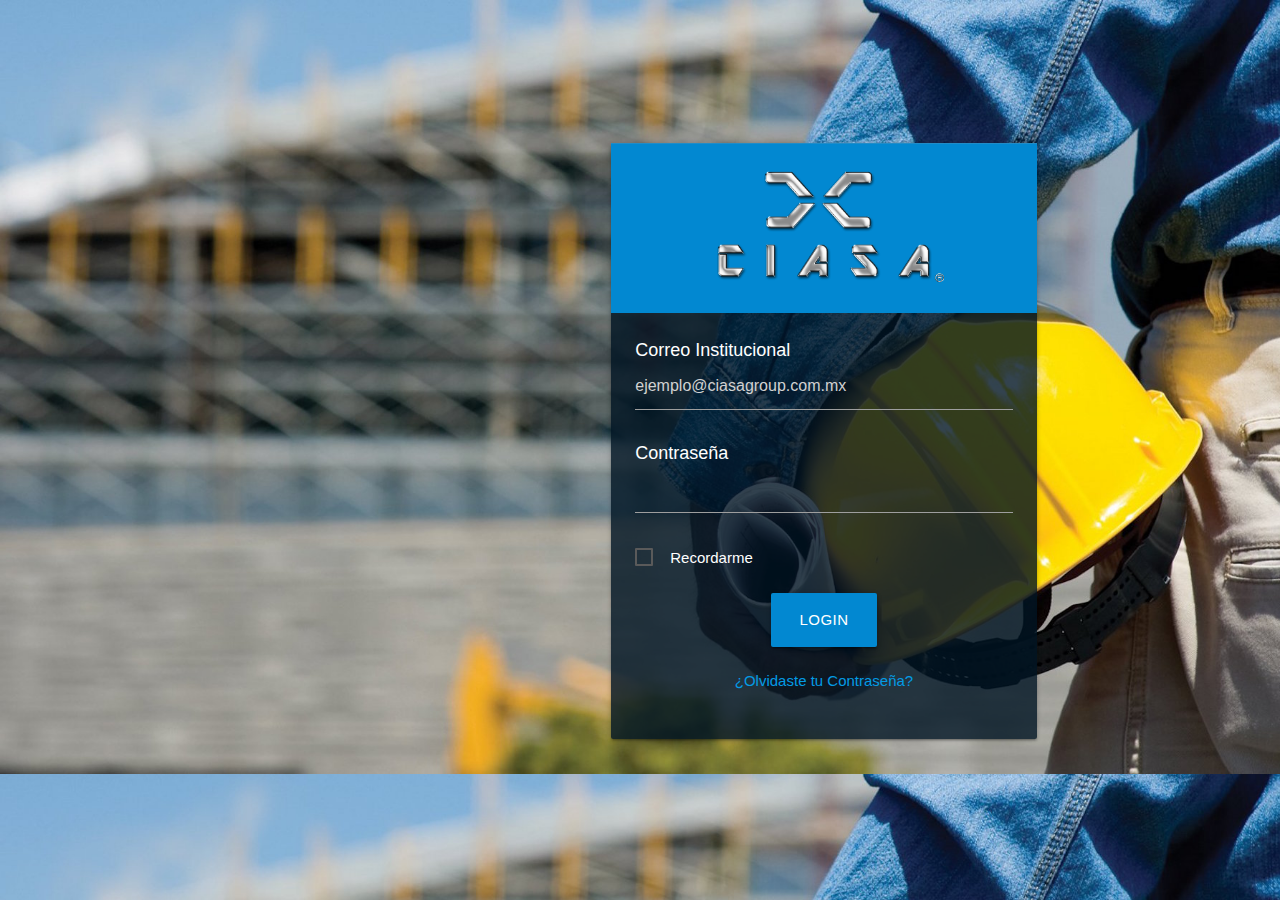
<file: Proyecto/Login/login.html>
<!DOCTYPE html>
<html>
<head>
	<title>Portal Grupo Ciasa</title>

	<link rel="stylesheet" type="text/css" href="https://cdnjs.cloudflare.com/ajax/libs/materialize/1.0.0/css/materialize.min.css">

	<link rel="stylesheet" type="text/css" href="loginStyle.css">

	<link rel="icon" type="image/jpg" href="images/ciasa.png">

</head>
<body>

	<div class="row container login">
		 <div class="col s6 14 offset-5">	
		 	<div class="card">

		 		<div class="card-action light-blue darken-2 center">
		 			<img class="center" width="250" src="images/ciasa.png">
		 		</div>

		 		<div class="card-content">

		 			<div class="form-field">
		 				<label for="username">Correo Institucional</label>
		 				<input type="email" id="username" placeholder="ejemplo@ciasagroup.com.mx">
		 			</div> <br>

		 		
		 			<div class="form-field">
		 				<label for="password">Contraseña</label>
		 				<input type="password" id="password">
		 			</div> <br>

		 
		 			<div class="form-field">
		 				<label>
		 					<input type="checkbox" />
		 					<span>Recordarme</span>
		 				</label>
		 			</div> <br>

		 			<div class="form-field center">
		 				<button class="waves-effect btn-large light-blue darken-2" onclick="window.location.href='index.html'">Login</button>
		 			</div> <br>

		 			<div class="form-field center">
		 				<a href="#">¿Olvidaste tu Contraseña?</a>
		 			</div> <br>
		 		</div>
		 	</div>
		 </div>	
	</div>

	<script src="https://cdnjs.cloudflare.com/ajax/libs/materialize/1.0.0/js/materialize.min.js"></script>

    <script src="loginScript.js"></script>

</body>
</html>
</file>
<file: Proyecto/Login/loginStyle.css>
body{
	font-style: 'Roboto';
	background-image: url(images/back.jpg);
	background-size: cover;
}

.login{
	margin-top: 9em;
	margin-left: 40em;
}

.login .card{
	background: rgba(0, 20, 35 , .8);
}

label{
	font-size: 1.2em;
	color: white;
}

input{
	color: white;

}

footer{
	margin-bottom: 0;
	margin-top: 850px;
	position: relative;
}
</file>
